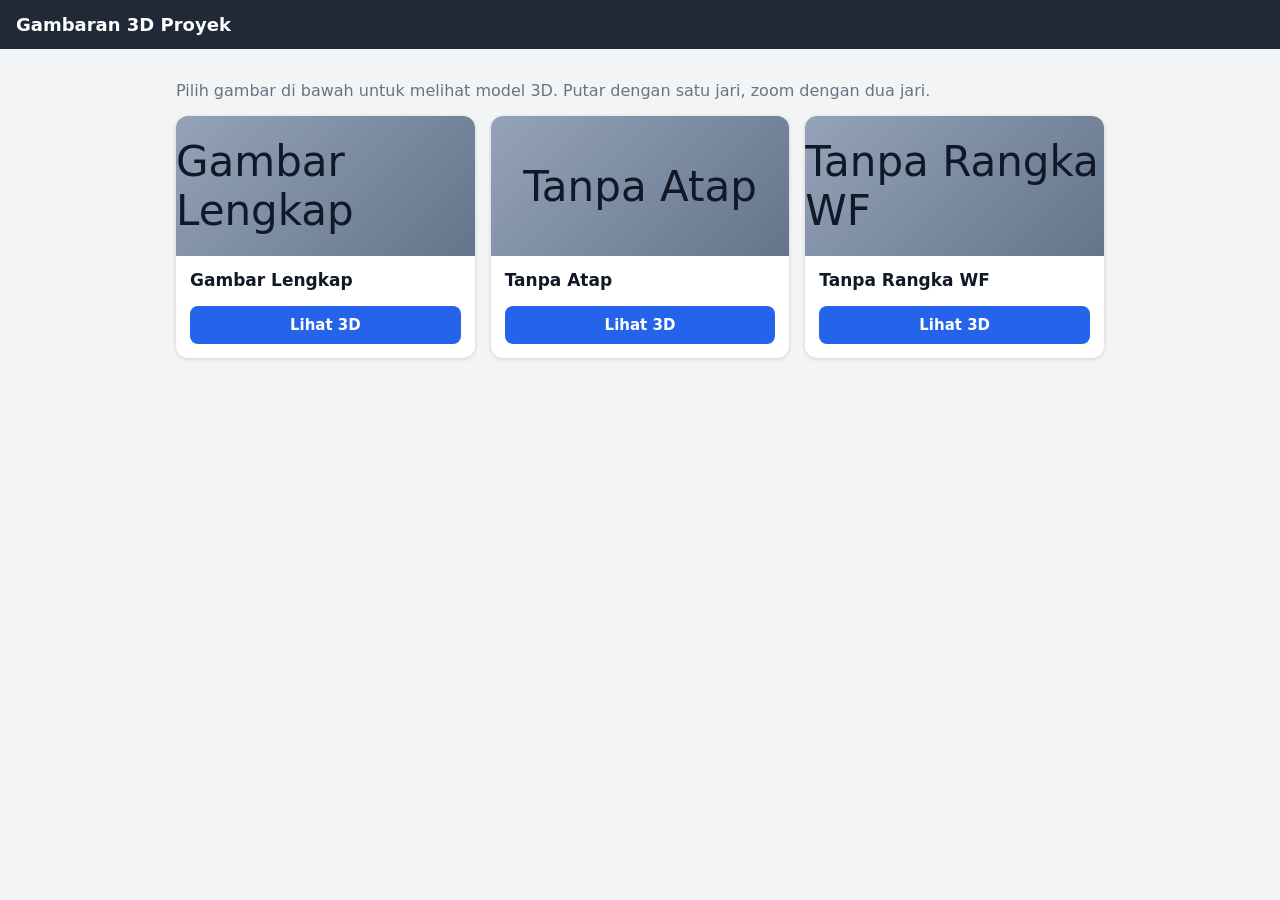
<file: index.html>
<!DOCTYPE html>
<html lang="id">
<head>
  <meta charset="UTF-8">
  <meta name="viewport" content="width=device-width, initial-scale=1">
  <title>Gambaran 3D Proyek</title>
  <link rel="stylesheet" href="style.css">
</head>
<body>
  <header class="bar"><h1>Gambaran 3D Proyek</h1></header>
  <main>
    <p style="color:var(--muted)">Pilih gambar di bawah untuk melihat model 3D. Putar dengan satu jari, zoom dengan dua jari.</p>
    <div class="grid" id="grid"></div>
  </main>
  <script src="models.js"></script>
  <script>
    const grid = document.getElementById("grid");
    MODELS.forEach(m => {
      const card = document.createElement("div");
      card.className = "card";
      const thumb = document.createElement("div");
      thumb.className = "thumb";
      if (m.thumb) { const img = document.createElement("img"); img.src = m.thumb; img.alt = m.title; thumb.appendChild(img); }
      else thumb.textContent = m.title;
      const body = document.createElement("div");
      body.className = "body";
      const h = document.createElement("h2"); h.textContent = m.title;
      const p = document.createElement("p"); p.textContent = m.desc || "";
      const a = document.createElement("a");
      a.className = "btn"; a.textContent = "Lihat 3D";
      a.href = "viewer.html?id=" + encodeURIComponent(m.id);
      body.append(h, p, a);
      card.append(thumb, body);
      grid.appendChild(card);
    });
  </script>
</body>
</html>
</file>
<file: style.css>
:root { --bg:#f3f4f6; --card:#fff; --text:#111827; --muted:#6b7280; --accent:#2563eb; --bar:#1f2937; }
@media (prefers-color-scheme: dark) {
  :root { --bg:#111827; --card:#1f2937; --text:#f9fafb; --muted:#9ca3af; --accent:#3b82f6; --bar:#030712; }
}
* { box-sizing: border-box; }
html, body { margin:0; height:100%; }
body { font-family: system-ui, -apple-system, "Segoe UI", Roboto, sans-serif; background:var(--bg); color:var(--text); }
header.bar { background:var(--bar); color:#fff; padding:14px 16px; display:flex; align-items:center; gap:12px; }
header.bar h1 { font-size:18px; margin:0; flex:1; }
.btn { display:inline-block; padding:10px 16px; background:var(--accent); color:#fff; text-decoration:none;
  border-radius:8px; font-weight:600; font-size:15px; border:0; cursor:pointer; text-align:center; }
.btn:hover { filter:brightness(1.1); }
.btn.ghost { background:rgba(255,255,255,.15); }
main { max-width:960px; margin:0 auto; padding:16px; }
.grid { display:grid; grid-template-columns:repeat(auto-fill,minmax(240px,1fr)); gap:16px; }
.card { background:var(--card); border-radius:12px; overflow:hidden; box-shadow:0 1px 4px rgba(0,0,0,.15); display:flex; flex-direction:column; }
.thumb { height:140px; background:linear-gradient(135deg,#94a3b8,#64748b); display:flex; align-items:center; justify-content:center; font-size:42px; }
.thumb img { width:100%; height:100%; object-fit:cover; }
.card .body { padding:14px; display:flex; flex-direction:column; gap:8px; flex:1; }
.card h2 { margin:0; font-size:17px; }
.card p { margin:0; color:var(--muted); font-size:14px; flex:1; }
/* viewer */
body.viewer { display:flex; flex-direction:column; }
model-viewer { flex:1; width:100%; background:var(--bg); --poster-color:transparent; }
.info { padding:10px 16px; background:var(--card); color:var(--muted); font-size:14px; }
#error { display:none; padding:16px; margin:16px; background:#fee2e2; color:#991b1b; border-radius:8px; }
</file>
